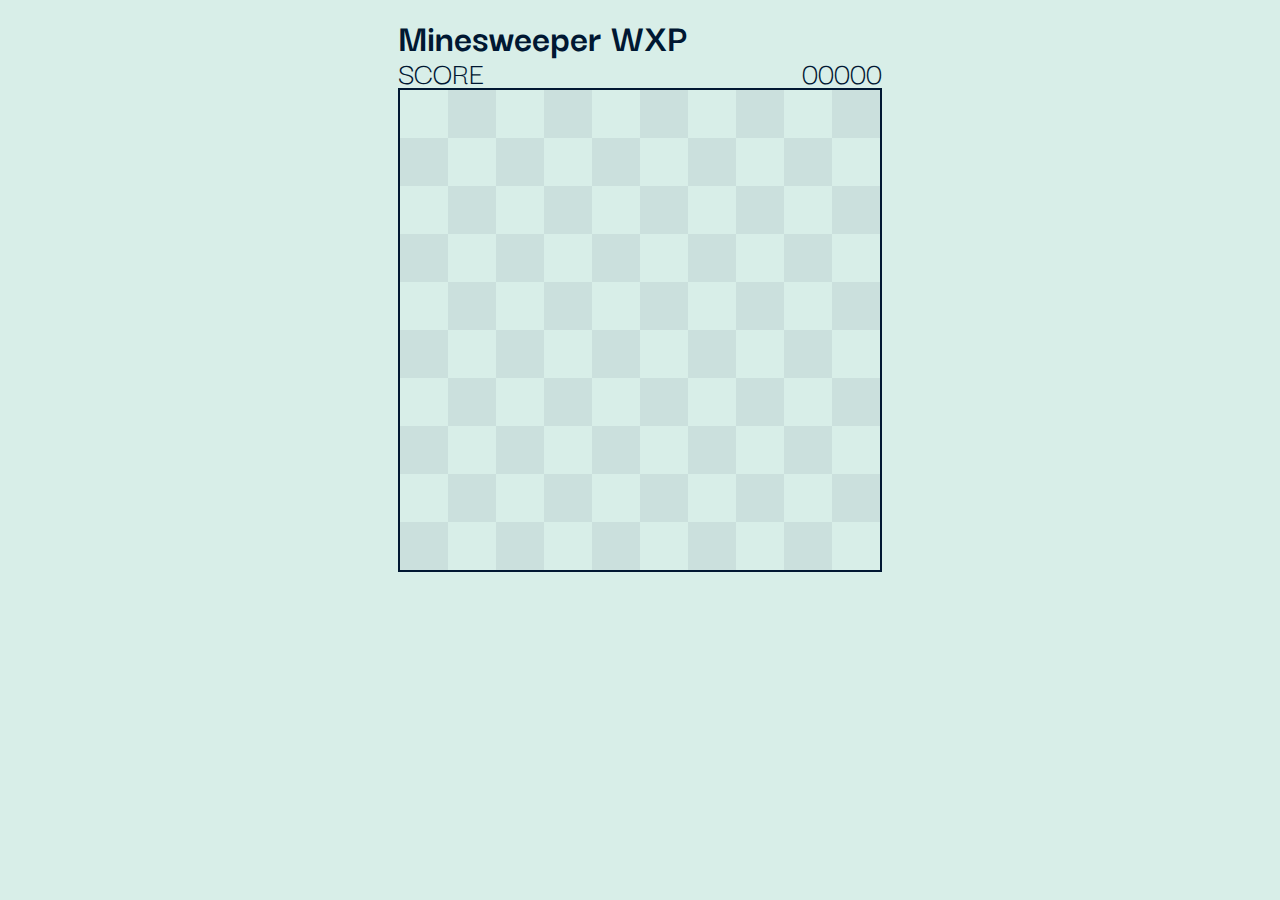
<file: index.html>
<!DOCTYPE html>

<html lang="en">
  <head>
    <title>Minesweeper | Boolean CW</title>

    <!-- Fonts -->
    <link rel="preconnect" href="https://fonts.googleapis.com" />
    <link rel="preconnect" href="https://fonts.gstatic.com" crossorigin />
    <link
      href="https://fonts.googleapis.com/css2?family=Darker+Grotesque:wght@700&family=Press+Start+2P&display=swap"
      rel="stylesheet"
    />

    <!-- Shortcut icon -->
    <link rel="shortcut icon" type="x-icon" href="images/icon.png" />

    <!-- Stylesheet -->
    <link rel="stylesheet" href="style.css" />
  </head>

  <body>
    <div class="game-container">
      <!-- Game information container -->
      <div class="game-panel">
        <h1>Minesweeper WXP</h1>

        <!-- Score -->
        <div class="score">
          <span class="score-label">SCORE</span>
          <span class="score-counter">00000</span>
        </div>
      </div>

      <!-- Game board -->
      <div class="game-board">
        <div class="grid"></div>

        <!-- End game screen -->
        <div class="end-game-screen hidden">
          <h2 class="end-game-text">Game<br />Over</h2>
          <button class="play-again">Play again</button>
        </div>
      </div>
    </div>

    <!-- Javascript -->
    <script type="text/Javascript" src="script.js"></script>
  </body>
</html>
</file>
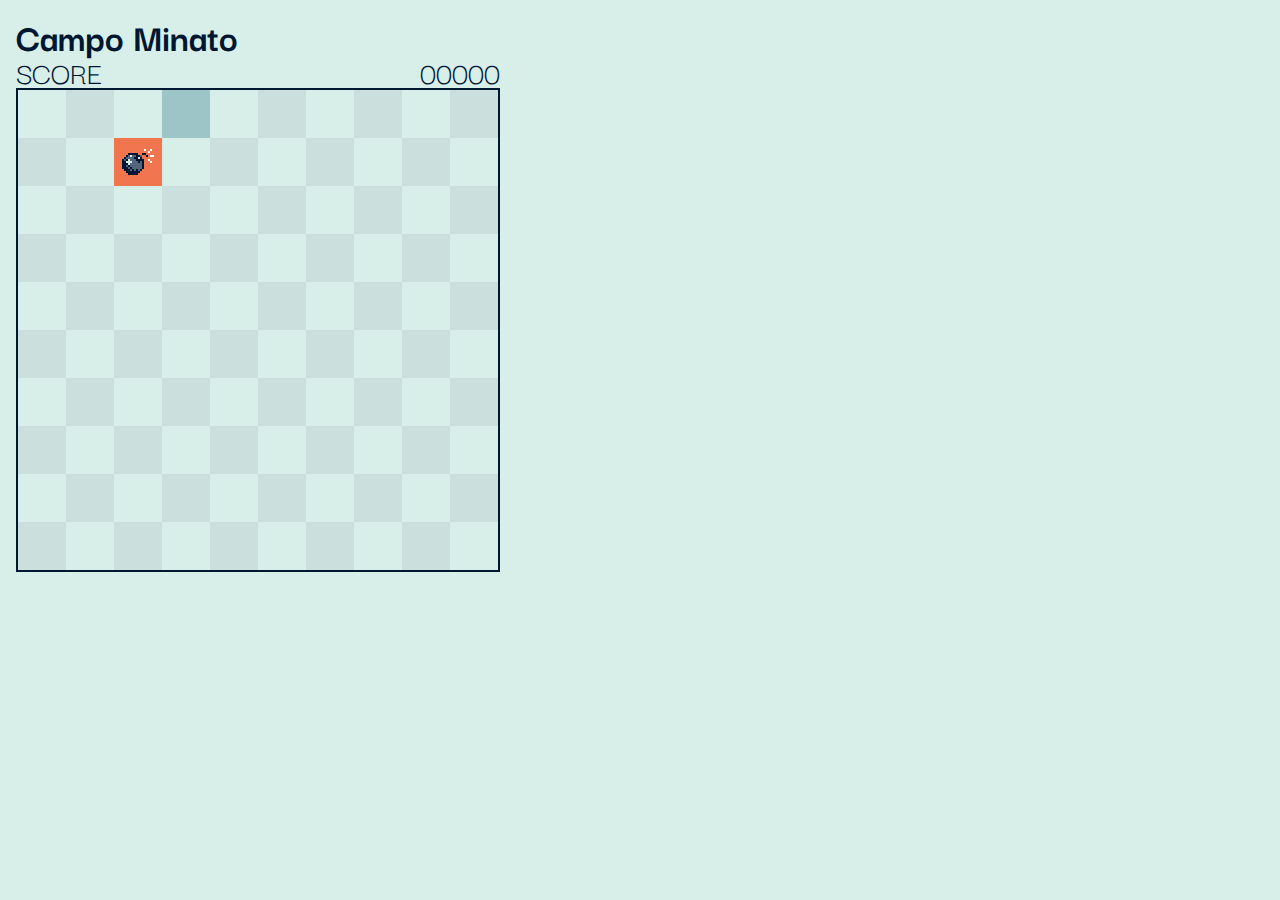
<file: boolean_teacher_example/index.html>
<!DOCTYPE html>

<html>
  <head>
    <title>Campo Minato</title>

    <!-- Font -->
    <link rel="preconnect" href="https://fonts.googleapis.com" />
    <link rel="preconnect" href="https://fonts.gstatic.com" crossorigin />
    <link
      href="https://fonts.googleapis.com/css2?family=Darker+Grotesque:wght@700&family=Press+Start+2P&display=swap"
      rel="stylesheet"
    />

    <!-- Foglio di stile -->
    <link rel="stylesheet" href="style.css" />
  </head>

  <body>
    <div class="game-container">
      <!-- Pannello informazioni di gioco -->
      <div class="game-panel">
        <h1>Campo Minato</h1>

        <!-- Punteggio -->
        <div class="score">
          <span>SCORE</span>
          <span>00000</span>
        </div>
      </div>

      <!-- Tabellone di gioco -->
      <div class="game-board">
        <div class="grid">
          <!-- Qui ci saranno le celle -->
          <div class="cell"></div>
          <div class="cell cell-dark"></div>
          <div class="cell"></div>
          <div class="cell cell-clicked cell-dark"></div>
          <div class="cell"></div>
          <div class="cell cell-dark"></div>
          <div class="cell"></div>
          <div class="cell cell-dark"></div>
          <div class="cell"></div>
          <div class="cell cell-dark"></div>

          <div class="cell cell-dark"></div>
          <div class="cell"></div>
          <div class="cell cell-bomb cell-dark"></div>
          <div class="cell"></div>
          <div class="cell cell-dark"></div>
          <div class="cell"></div>
          <div class="cell cell-dark"></div>
          <div class="cell"></div>
          <div class="cell cell-dark"></div>
          <div class="cell"></div>
          <div class="cell"></div>
          <div class="cell cell-dark"></div>
          <div class="cell"></div>
          <div class="cell cell-dark"></div>
          <div class="cell"></div>
          <div class="cell cell-dark"></div>
          <div class="cell"></div>
          <div class="cell cell-dark"></div>
          <div class="cell"></div>
          <div class="cell cell-dark"></div>

          <div class="cell cell-dark"></div>
          <div class="cell"></div>
          <div class="cell cell-dark"></div>
          <div class="cell"></div>
          <div class="cell cell-dark"></div>
          <div class="cell"></div>
          <div class="cell cell-dark"></div>
          <div class="cell"></div>
          <div class="cell cell-dark"></div>
          <div class="cell"></div>
          <div class="cell"></div>
          <div class="cell cell-dark"></div>
          <div class="cell"></div>
          <div class="cell cell-dark"></div>
          <div class="cell"></div>
          <div class="cell cell-dark"></div>
          <div class="cell"></div>
          <div class="cell cell-dark"></div>
          <div class="cell"></div>
          <div class="cell cell-dark"></div>

          <div class="cell cell-dark"></div>
          <div class="cell"></div>
          <div class="cell cell-dark"></div>
          <div class="cell"></div>
          <div class="cell cell-dark"></div>
          <div class="cell"></div>
          <div class="cell cell-dark"></div>
          <div class="cell"></div>
          <div class="cell cell-dark"></div>
          <div class="cell"></div>
          <div class="cell"></div>
          <div class="cell cell-dark"></div>
          <div class="cell"></div>
          <div class="cell cell-dark"></div>
          <div class="cell"></div>
          <div class="cell cell-dark"></div>
          <div class="cell"></div>
          <div class="cell cell-dark"></div>
          <div class="cell"></div>
          <div class="cell cell-dark"></div>

          <div class="cell cell-dark"></div>
          <div class="cell"></div>
          <div class="cell cell-dark"></div>
          <div class="cell"></div>
          <div class="cell cell-dark"></div>
          <div class="cell"></div>
          <div class="cell cell-dark"></div>
          <div class="cell"></div>
          <div class="cell cell-dark"></div>
          <div class="cell"></div>
          <div class="cell"></div>
          <div class="cell cell-dark"></div>
          <div class="cell"></div>
          <div class="cell cell-dark"></div>
          <div class="cell"></div>
          <div class="cell cell-dark"></div>
          <div class="cell"></div>
          <div class="cell cell-dark"></div>
          <div class="cell"></div>
          <div class="cell cell-dark"></div>

          <div class="cell cell-dark"></div>
          <div class="cell"></div>
          <div class="cell cell-dark"></div>
          <div class="cell"></div>
          <div class="cell cell-dark"></div>
          <div class="cell"></div>
          <div class="cell cell-dark"></div>
          <div class="cell"></div>
          <div class="cell cell-dark"></div>
          <div class="cell"></div>
        </div>

        <!-- Schermata di fine gioco -->
        <div class="end-game-screen hidden">
          <h2 class="end-game-text">Game<br />Over</h2>
          <button class="play-again">Gioca ancora</button>
        </div>
      </div>
    </div>
  </body>
</html>
</file>
<file: style.css>
/* COLOR PALETTE */
:root {
  --black: #001732;
  --orange: #f1754e;
  --orange-alpha: rgba(241, 117, 78, 0.6);
  --lightgreen: #4ef1bb;
  --lightgreen-alpha: rgba(78, 241, 187, 0.6);
  --bg-color: #d8eee8;
  --bg-dark-color: #cbe0dd;
  --clicked-cell: #9dc5c7;
}

/* CSS RESET */
* {
  margin: 0;
  padding: 0;
  box-sizing: border-box;
}

/* Generic Rules */
body {
  padding: 16px;
  line-height: 1;
  color: var(--black);
  background-color: var(--bg-color);
  font-family: "Darker Grotesque", sans-serif;

  /* to center the game-container */
  display: flex;
  align-items: center;
  justify-content: center;
}

.game-container {
  width: 484px;
}

/* Game Panel */
h1 {
  font-size: 40px;
}

.score {
  font-size: 32px;
  display: flex;
  justify-content: space-between;
}

/* Game Board */

.game-board {
  position: relative;
  border: 2px solid var(--black);
}

.grid {
  height: 480px;
  width: 480px;
  display: flex;
  flex-wrap: wrap;
  align-content: flex-start;
}

.cell {
  width: 10%;
  height: 10%;
  cursor: pointer;
  display: flex;
  align-items: center;
  justify-content: center;

  font-family: "Press Start 2P", sans-serif;
  text-transform: uppercase;
  /* border: 1px dashed var(--black); */
}

.cell:hover {
  -webkit-box-shadow: inset -11px 11px 10px -8px rgba(0, 23, 50, 0.67);
  -moz-box-shadow: inset -11px 11px 10px -8px rgba(0, 23, 50, 0.67);
  box-shadow: inset -11px 11px 10px -8px rgba(0, 23, 50, 0.67);
}

.cell-dark {
  background-color: var(--bg-dark-color);
}

.cell-clicked {
  pointer-events: none;
  background-color: var(--clicked-cell);
  /* border: 1px solid var(--black); */
}

.cell-right-clicked {
  background-color: var(--orange);
  /* background-image: url("images/flag.png"); */
  /* background-size: contain; */
}

.cell-bomb {
  background-color: var(--orange);
  background-image: url("images/bomb.png");
  background-size: contain;
}

/* End Game Screen */
.end-game-screen {
  background-color: var(--orange-alpha);
  position: absolute;
  top: 0;
  left: 0;
  right: 0;
  bottom: 0;

  display: flex;
  flex-direction: column;
  align-items: center;
  justify-content: center;
  text-transform: uppercase;
}

.win {
  background-color: var(--lightgreen-alpha);
}

.end-game-text {
  font-size: 48px;
  line-height: 1.2;
  font-family: "Press Start 2P", cursive;
  margin-bottom: 16px;
}

button {
  border: 2px solid var(--black);
  font-size: 24px;
  font-family: "Darker Grotesque", sans-serif;
  text-transform: uppercase;
  padding: 4px 20px 8px 20px;
  cursor: pointer;
}

button:hover {
  background-color: var(--bg-color);
}

.hidden {
  display: none;
}
</file>
<file: boolean_teacher_example/style.css>
/*
COLOR PALETTE
  black: rgb(0, 23, 50); #001732;
  orange: rgb(241, 117, 78); #f1754e;
  lightgreen: rgb(78, 241, 187); #4ef1bb;
  bg-color: rgb(216, 238, 232);  #d8eee8;
  bg-dark-color: rgb(203, 224, 221); #cbe0dd;
  clicked-cell: rgb(157, 197, 199); #9dc5c7;
*/

/* CSS RESET */
* {
  margin: 0;
  padding: 0;
  box-sizing: border-box;
}

/* Regole generiche */
body {
  padding: 16px;
  line-height: 1;
  color: rgb(0, 23, 50);
  background-color: rgb(216, 238, 232);
  font-family: "Darker Grotesque", sans-serif;
}

.game-container {
  width: 484px;
}

/* Pannello di gioco */
h1 {
  font-size: 40px;
}

.score {
  font-size: 32px;
  display: flex;
  justify-content: space-between;
}

/* Tabellone di gioco */

.game-board {
  position: relative;
  border: 2px solid rgb(0, 23, 50);
}

.grid {
  height: 480px;
  width: 480px;
  display: flex;
  flex-wrap: wrap;
  align-content: flex-start;
}

.cell {
  width: 48px;
  height: 48px;
  cursor: pointer;
  /* border: 1px dashed black; */
}

.cell-dark {
  background-color: rgb(203, 224, 221);
}

.cell-clicked {
  background-color: rgb(157, 197, 199);
}

.cell-bomb {
  background-color: rgb(241, 117, 78);
  background-image: url("images/bomb.png");
  background-size: contain;
}

/* Schermata di fine gioco */
.end-game-screen {
  background-color: rgba(241, 117, 78, 0.6);
  position: absolute;
  top: 0;
  left: 0;
  right: 0;
  bottom: 0;

  display: flex;
  flex-direction: column;
  align-items: center;
  justify-content: center;
  text-transform: uppercase;
}

.win {
  background-color: rgba(78, 241, 187, 0.6);
}

.end-game-text {
  font-size: 48px;
  line-height: 1.2;
  font-family: "Press Start 2P", cursive;
  margin-bottom: 16px;
}

button {
  border: 2px solid rgb(0, 23, 50);
  font-size: 24px;
  font-family: "Darker Grotesque", sans-serif;
  text-transform: uppercase;
  padding: 4px 20px 8px 20px;
  cursor: pointer;
}

button:hover {
  background-color: rgb(203, 224, 221);
}

.hidden {
  display: none;
}
</file>
